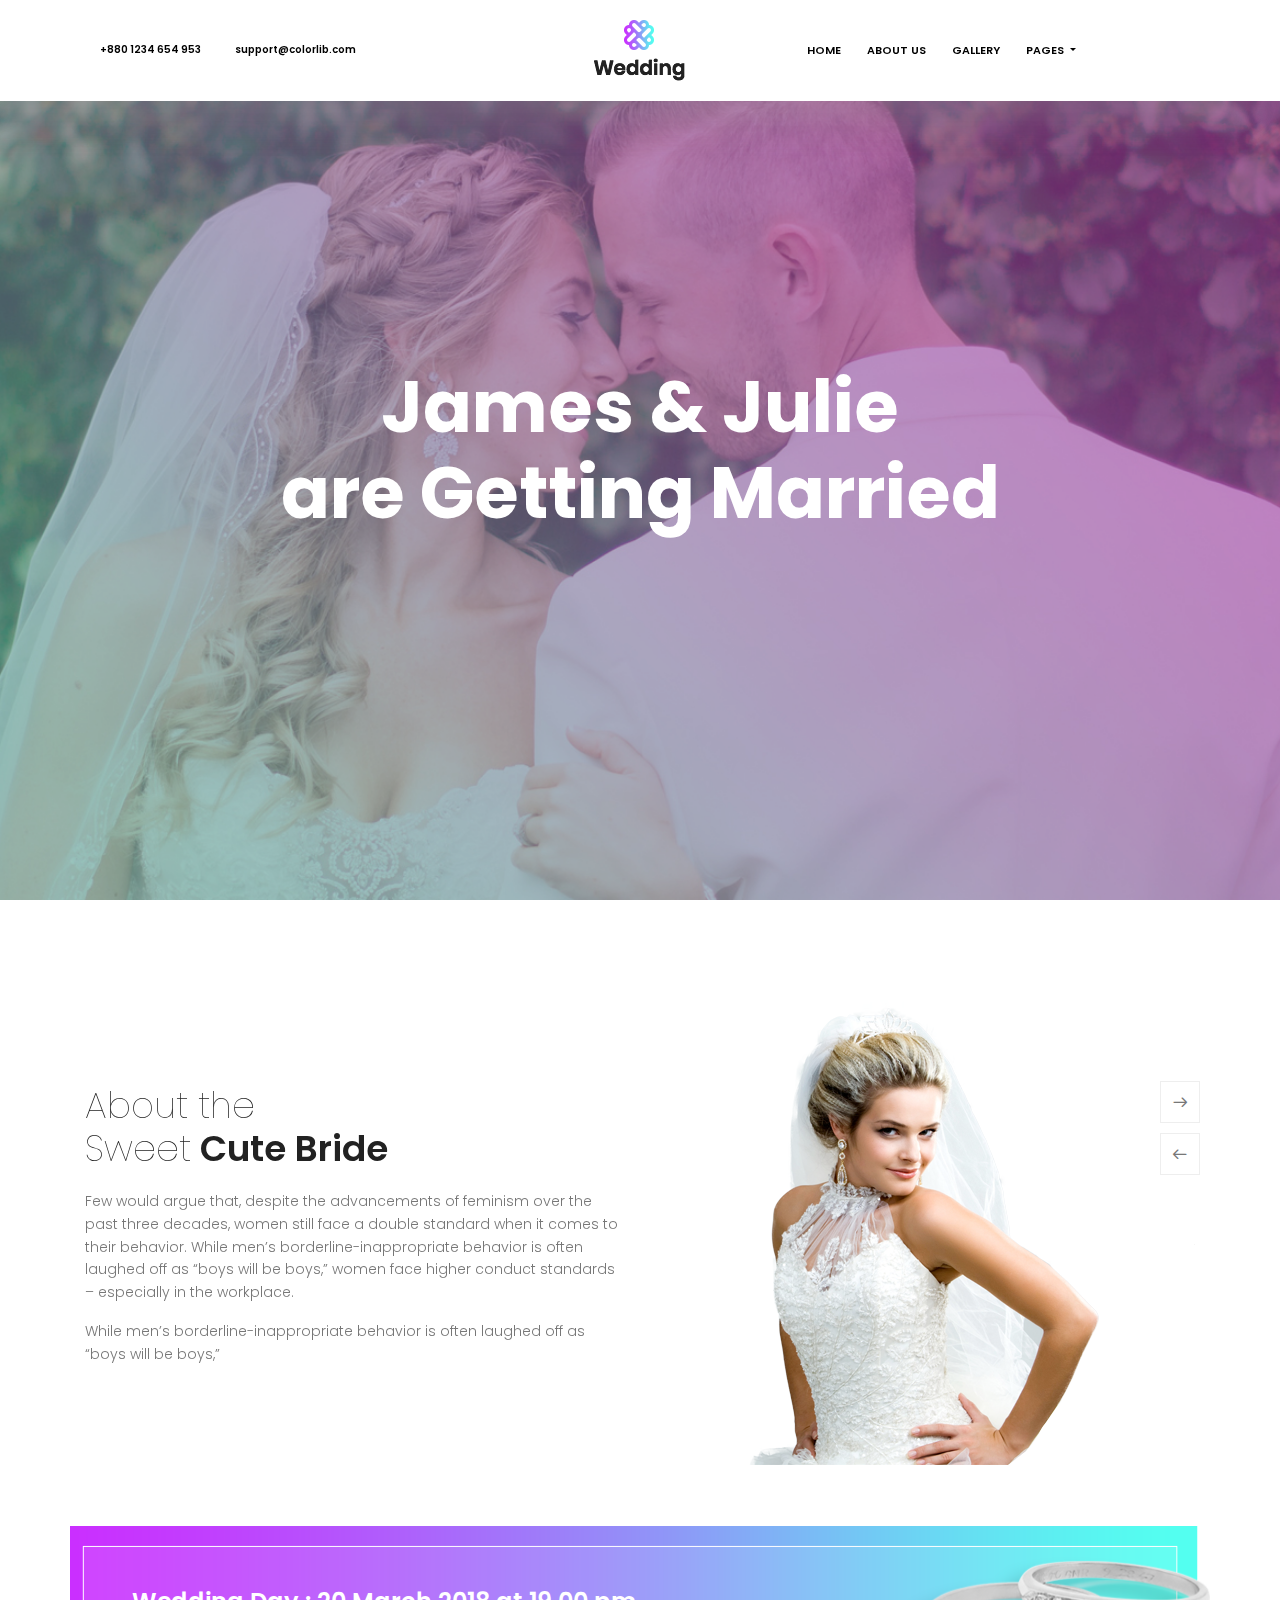
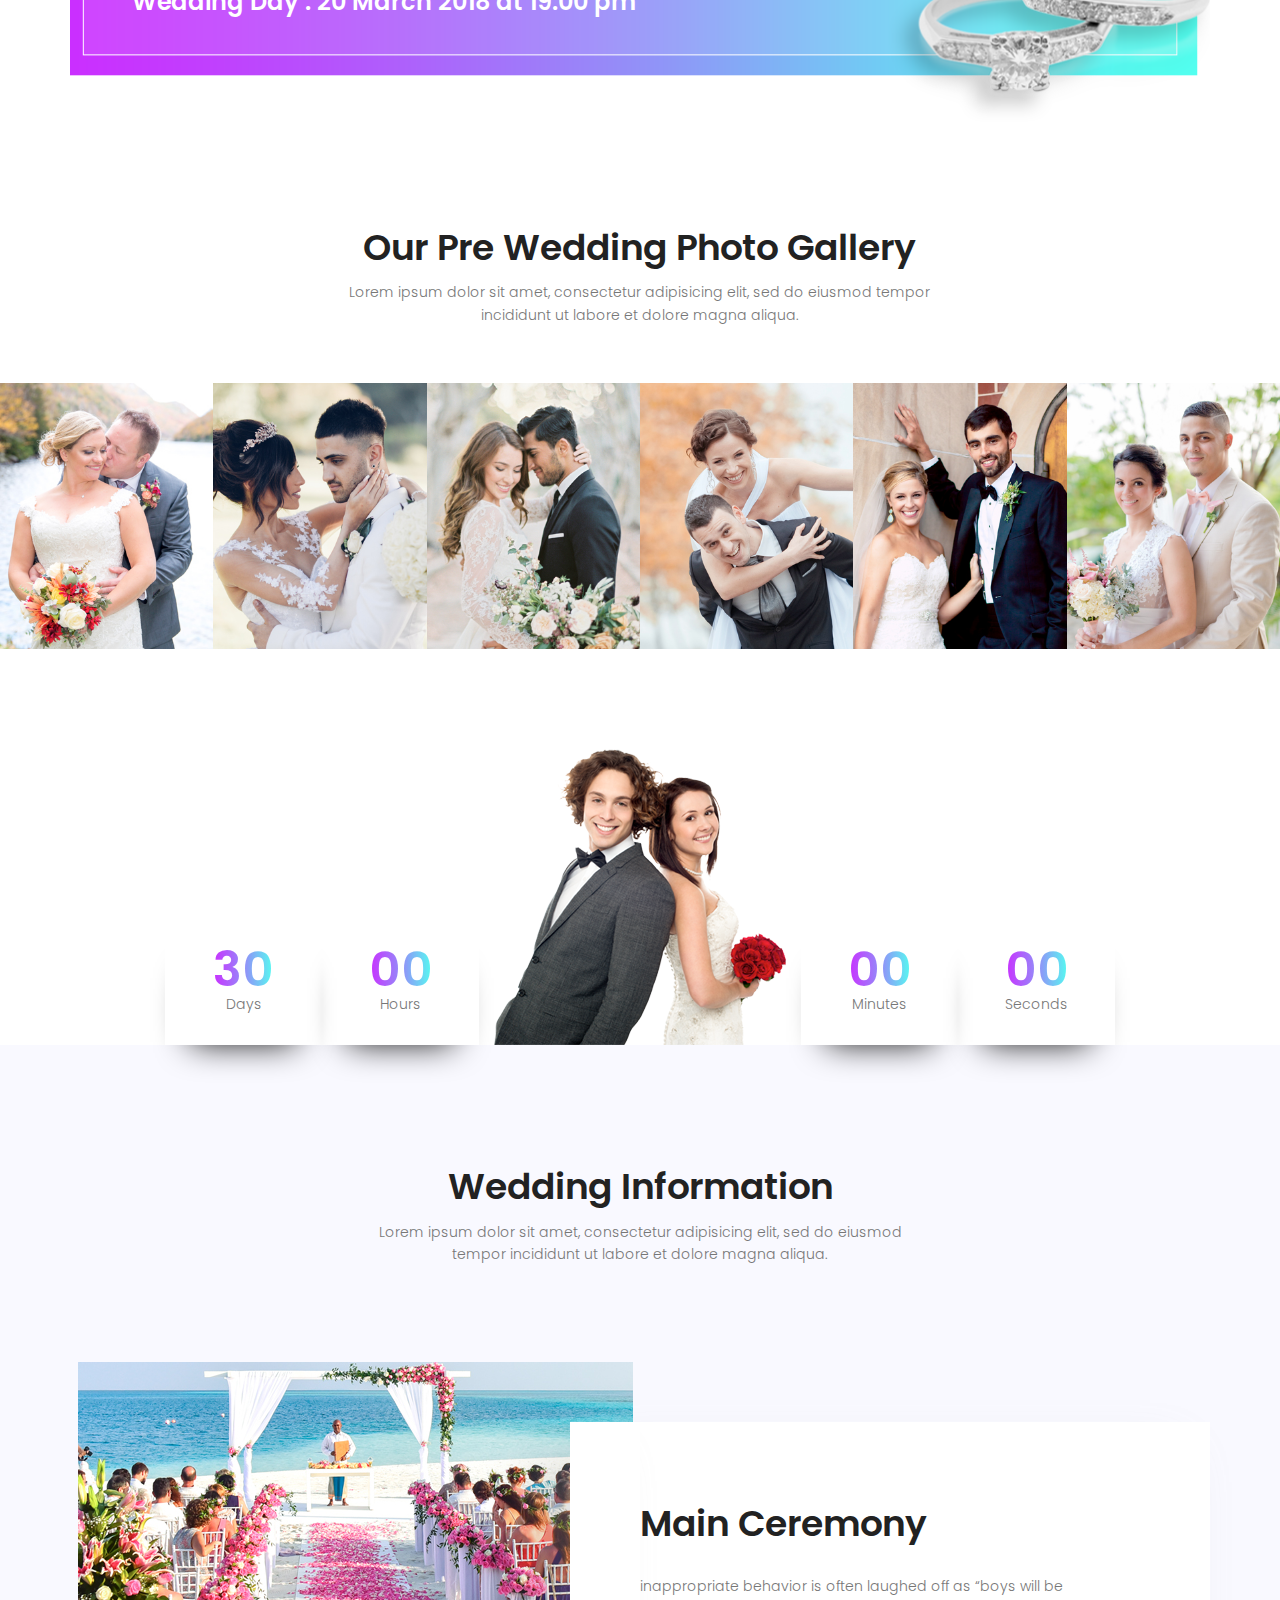
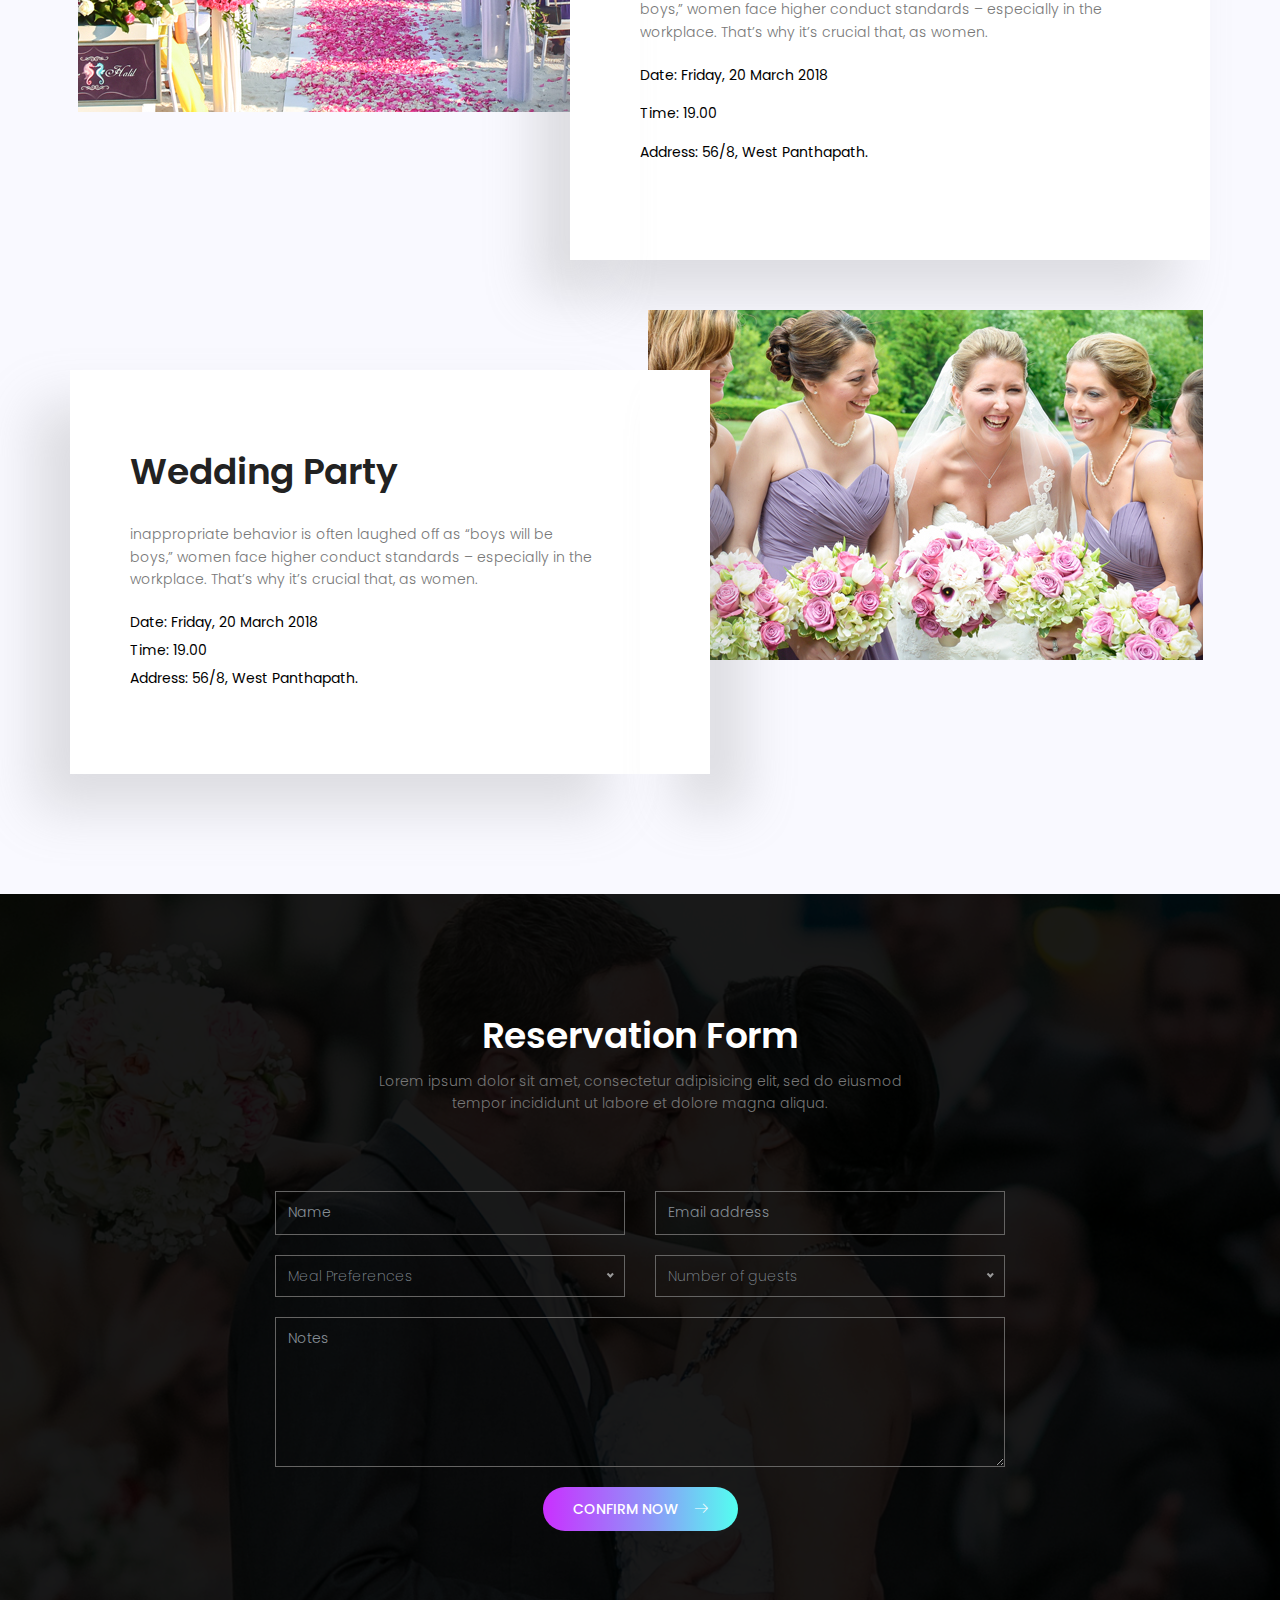
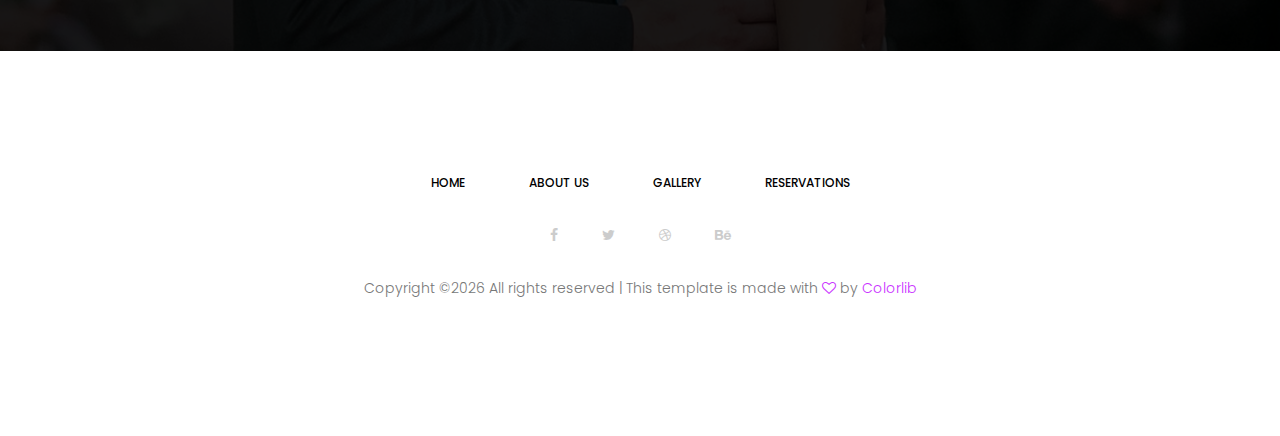
<file: weeding/index.html>
<!DOCTYPE html>
	<html lang="zxx" class="no-js">
	<head>
		<!-- Mobile Specific Meta -->
		<meta name="viewport" content="width=device-width, initial-scale=1, shrink-to-fit=no">
		<!-- Favicon-->
		<link rel="shortcut icon" href="img/fav.png">
		<!-- Author Meta -->
		<meta name="author" content="CodePixar">
		<!-- Meta Description -->
		<meta name="description" content="">
		<!-- Meta Keyword -->
		<meta name="keywords" content="">
		<!-- meta character set -->
		<meta charset="UTF-8">
		<!-- Site Title -->
		<title>Wedding</title>

		<link href="https://fonts.googleapis.com/css?family=Poppins:100,200,400,300,500,600,700" rel="stylesheet"> 
			<!--
			CSS
			============================================= -->
			<link rel="stylesheet" href="css/linearicons.css">
			<link rel="stylesheet" href="css/font-awesome.min.css">
			<link rel="stylesheet" href="css/availability-calendar.css">
			<link rel="stylesheet" href="css/magnific-popup.css">
			<link rel="stylesheet" href="css/nice-select.css">
			<link rel="stylesheet" href="css/owl.carousel.css">
			<link rel="stylesheet" href="css/bootstrap.css">
			<link rel="stylesheet" href="css/main.css">
		</head>
		<body>

			<!-- Start Header Area -->
			<header>
				<div class="container">
					<div class="header-wrap">
						<div class="header-top d-flex justify-content-between align-items-center">
							<div class="col menu-left">
								<a href="#">+880 1234 654 953</a>
								<a href="#">support@colorlib.com</a>
							</div>
							<div class="col-3 logo">
								<a href="index.html"><img class="mx-auto" src="img/logo.png" alt=""></a>
							</div>
							 <nav class="col navbar navbar-expand-md justify-content-end">

							  <!-- Toggler/collapsibe Button -->
							  <button class="navbar-toggler" type="button" data-toggle="collapse" data-target="#collapsibleNavbar">
							    <span class="lnr lnr-menu"></span>
							  </button>

							  <!-- Navbar links -->
							  <div class="collapse navbar-collapse menu-right" id="collapsibleNavbar">
							    <ul class="navbar-nav">
							      <li class="nav-item">
							        <a class="nav-link" href="#home">Home</a>
							      </li>
							      <li class="nav-item">
							        <a class="nav-link" href="#about">About us</a>
							      </li>
							      <li class="nav-item">
							        <a class="nav-link" href="#gallery">Gallery</a>
							      </li>
								   <!-- Dropdown -->
								    <li class="nav-item dropdown">
								      <a class="nav-link dropdown-toggle" href="#" id="navbardrop" data-toggle="dropdown">
								        Pages
								      </a>
								      <div class="dropdown-menu">
								        <a class="dropdown-item" href="generic.html">Generic</a>
								        <a class="dropdown-item" href="elements.html">Elements</a>
								      </div>
								    </li>							     					      
							    </ul>
							  </div>
							</nav> 
						</div>
					</div>
				</div>
			</header>
			<!-- End Header Area -->

			<!-- start banner Area -->
			<section class="banner-area relative" id="home">
				<div class="overlay overlay-bg"></div>
				<div class="container">
						<div class="row fullscreen align-items-center justify-content-center" style="height: 915px;">
							<div class="banner-content col-lg-12 col-md-12">
								<h1>
									James & Julie <br>
									are Getting Married
								</h1>
							</div>
						</div>
				</div>
			</section>
			<!-- End banner Area -->

			<!-- Start About Area -->
			<section class="About-area pt-100 pb-60" id="about">
				<div class="container">
					<div class="carousel-trigger">
							<div class="next-trigger"><span class="lnr lnr-arrow-right"></span></div>
							<div class="prev-trigger"><span class="lnr lnr-arrow-left"></span></div>	
						</div> 						
					<div class="active-about-carousel">
						<div class="item">
							<div class="row justify-content-center align-items-center">
								<div class="col-lg-6">
									<h1>About the <br>
									Sweet<span> Cute Bride</span></h1>
									<p>
										Few would argue that, despite the advancements of feminism over the past three decades, women still face a double standard when it comes to their behavior. While men’s borderline-inappropriate behavior is often laughed off as “boys will be boys,” women face higher conduct standards – especially in the workplace.								
									</p>
									<p>
										While men’s borderline-inappropriate behavior is often laughed off as “boys will be boys,”
									</p>
								</div>
								<div class="col-lg-6">
									<img class="img-fluid mx-auto" src="img/about.png" alt="">
								</div>										
							</div>
						</div>
						<div class="item">
							<div class="row justify-content-center align-items-center">
								<div class="col-lg-6">
									<h1>About the <br>
									Handsome <span>Groom</span></h1>
									<p>
										Few would argue that, despite the advancements of feminism over the past three decades, women still face a double standard when it comes to their behavior. While men’s borderline-inappropriate behavior is often laughed off as “boys will be boys,” women face higher conduct standards – especially in the workplace.								
									</p>
									<p>
										While men’s borderline-inappropriate behavior is often laughed off as “boys will be boys,”
									</p>
								</div>
								<div class="col-lg-6">
									<img class="img-fluid mx-auto" src="img/about2.png" alt="">
								</div>										
							</div>
						</div>					
					</div>					
				</div>	
			</section>
			<!-- End About Area -->
			
			<!-- Start date Area -->
			<section class="date-area">
				<div class="container">
					<div class="row justify-content-between date-section flex-row">
							<h3 class="text-white">Wedding Day :     20 March 2018 at 19.00 pm</h3>					
					</div>
				</div>	
			</section>
			<!-- End date Area -->
			
			<!-- Start gallery Area -->
			<section class="gallery-area pt-100" id="gallery">
				<div class="container-fluid">
					<div class="row headz justify-content-center">
						<div class="col-lg-8">
							<h1>Our Pre Wedding Photo Gallery</h1>
							<p>
								Lorem ipsum dolor sit amet, consectetur adipisicing elit, sed do eiusmod tempor <br>incididunt ut labore  et dolore magna aliqua.
							</p>							
						</div>
					</div>
					<div class="row no-padding">
						<div class="single-gallery active-gallery-carusel">
							<img class="item" src="img/g1.jpg" alt="">
							<img class="item" src="img/g2.jpg" alt="">
							<img class="item" src="img/g3.jpg" alt="">
							<img class="item" src="img/g4.jpg" alt="">
							<img class="item" src="img/g5.jpg" alt="">
							<img class="item" src="img/g6.jpg" alt="">
						</div>
					</div>
				</div>	
			</section>
			<!-- End gallery Area -->

			<!-- Start countdown Area -->
			<section class="countdown-area pt-100">
				<div class="container">
					<div class="row justify-content-center no-padding">
						<div class="col-lg-10">
							<div class="row clock_sec align-items-end clockdiv" id="clockdiv">
				                    <div class="col clockinner1 clockinner">
				                        <span class="days">29</span>
				                        <div class="smalltext">Days</div>
				                    </div>
				                    <div class="col clockinner clockinner1">
				                        <span class="hours">22</span>
				                        <div class="smalltext">Hours</div>
				                    </div>
				                    <div class="col counter-img">
				                    	<img src="img/counter.png" alt="">
				                    </div>
				                    <div class="col clockinner clockinner1">
				                        <span class="minutes">23</span>
				                        <div class="smalltext">Minutes</div>
				                    </div>
				                    <div class="col clockinner clockinner1">
				                        <span class="seconds">52</span>
				                        <div class="smalltext">Seconds</div>
				                    </div>

				                </div>
						</div>
					</div>
				</div>	
			</section>
			<!-- End countdown Area -->
			
			<!-- Start information Area -->

			<section class="section-gap info-area">
				<div class="container">
					<div class="row headz justify-content-center">
						<div class="col-lg-6">
							<h1>Wedding Information</h1>
							<p>
								Lorem ipsum dolor sit amet, consectetur adipisicing elit, sed do eiusmod tempor incididunt ut labore  et dolore magna aliqua.
							</p>							
						</div>
					</div>					
					<div class="single-info row mt-80">
						<div class="col-lg-6 col-md-12 text-center no-padding">
							<div class="info-thumb">
								<img src="img/info1.jpg" class="img-fluid" alt="">
							</div>
						</div>
						<div class="col-lg-6 col-md-12 mt-60 no-padding">
							<div class="info-content">
								<h1>Main Ceremony</h1>
								<p>inappropriate behavior is often laughed off as “boys will be <br> boys,” women face higher conduct standards – especially in the <br>workplace. That’s why it’s crucial that, as women.</p>
								<div class="meta">
									<p>Date:  Friday, 20 March 2018</p>
									<p>Time:  19.00</p>
									<p>Address:  56/8, West Panthapath.</p>
								</div>
							</div>
						</div>
					</div>
					<div class="single-info row mt-50">
						<div class="col-lg-6 col-md-12 mt-60 no-padding">
							<div class="info-content2">
								<h1>Wedding Party</h1>
								<p>inappropriate behavior is often laughed off as “boys will be <br> boys,” women face higher conduct standards – especially in the <br>workplace. That’s why it’s crucial that, as women.</p>
								<div class="meta">
									<p>Date:  Friday, 20 March 2018</p>
									<p>Time:  19.00</p>
									<p>Address:  56/8, West Panthapath.</p>
								</div>
							</div>
						</div>	
						<div class="col-lg-6 col-md-12 text-center no-padding">
							<div class="info-thumb">
								<img src="img/info2.jpg" class="img-fluid" alt="">
							</div>
						</div>											
					</div>
				</div>
			</section>			
			<!-- End information Area -->
			
			
			<!-- Start reservation Area -->
			<section class="reservation-area section-gap relative" id="reservation">
				<div class="container">
					<div class="overlay overlay-bg"></div>
					<div class="row headz justify-content-center">
						<div class="col-lg-6">
							<h1 class="text-white">Reservation Form</h1>
							<p>
								Lorem ipsum dolor sit amet, consectetur adipisicing elit, sed do eiusmod tempor incididunt ut labore  et dolore magna aliqua.
							</p>							
						</div>
					</div>					
					<div class="row no-padding justify-content-center mt-40">
						<div class="col-lg-8">
							<form class="booking-form" id="myForm" action="">
							 	<div class="row">
						 			<div class="col-lg-6 d-flex flex-column mb-20">
										<input name="name" placeholder="Name" onfocus="this.placeholder = ''" onblur="this.placeholder = 'Name'" class="form-control mt-20" required="" type="text">	
									</div>
									<div class="col-lg-6 d-flex flex-column mb-20">
										<input name="email" placeholder="Email address" pattern="[A-Za-z0-9._%+-]+@[A-Za-z0-9.-]+\.[A-Za-z]{1,63}$" onfocus="this.placeholder = ''" onblur="this.placeholder = 'Email address'" class="form-control mt-20" required="" type="email">
									</div>								 		
							 		<div class="col-lg-6 d-flex flex-column">
										<div class="nice-select app-select form-control " tabindex="0">
											<span class="current">Meal Preferences</span>
											<ul class="list">
												<li data-value="Project you want to donate" data-display="Project you want to donate" class="option selected">Meal Preferences</li>
												<li data-value="1" class="option">Meal 1</li>
												<li data-value="2" class="option">Meal 2</li>
												<li data-value="3" class="option">Meal 3</li>
											</ul>
										</div>
							 		</div>
							 		<div class="col-lg-6 d-flex flex-column">
										<div class="nice-select app-select form-control " tabindex="0">
											<span class="current">Number of guests</span>
											<ul class="list">
												<li data-value="Project you want to donate" data-display="Project you want to donate" class="option selected">Number of guests</li>
												<li data-value="1" class="option">Number of guests 1</li>
												<li data-value="2" class="option">Number of guests 2</li>
												<li data-value="3" class="option">Number of guests 3</li>
											</ul>
										</div>
							 		</div>								 		
									<div class="col-lg-12 d-flex flex-column">
										<textarea class="form-control mt-20" name="message" placeholder="Notes" onfocus="this.placeholder = ''" onblur="this.placeholder = 'Notes'" required=""></textarea>
									</div>
									
									<div class="col-lg-12 d-flex justify-content-center send-btn">
										<button class="submit-btn primary-btn mt-20 text-uppercase ">Confirm now<span class="lnr lnr-arrow-right"></span></button>
									</div>

									<div class="alert-msg"></div>		
								</div>
						  	</form>							
						</div>
					</div>
				</div>	
			</section>
			<!-- End reservation Area -->
			

			<!-- start footer Area -->		
			<footer class="footer-area section-gap">
				<div class="container">
					<div class="row justify-content-center">
						<div class="footer-top flex-column">
							<ul class="footer-menu">
								<li><a href="#">Home</a></li>
								<li><a href="#">About us</a></li>
								<li><a href="#">gallery</a></li>
								<li><a href="#">reservations</a></li>
							</ul>
							<div class="footer-social">
								<a href="#"><i class="fa fa-facebook"></i></a>
								<a href="#"><i class="fa fa-twitter"></i></a>
								<a href="#"><i class="fa fa-dribbble"></i></a>
								<a href="#"><i class="fa fa-behance"></i></a>
							</div>								
						</div>					
					</div>
					<div class="row footer-bottom justify-content-center">
						<!-- Link back to Colorlib can't be removed. Template is licensed under CC BY 3.0. -->
						<p class="col-lg-8 col-sm-12 footer-text">Copyright &copy;<script>document.write(new Date().getFullYear());</script> All rights reserved | This template is made with <i class="fa fa-heart-o" aria-hidden="true"></i> by <a href="https://colorlib.com" target="_blank">Colorlib</a></p>
						<!-- Link back to Colorlib can't be removed. Template is licensed under CC BY 3.0. -->
					</div>
				</div>
			</footer>	
			<!-- End footer Area -->		

			<script src="js/vendor/jquery-2.2.4.min.js"></script>
			<script src="https://cdnjs.cloudflare.com/ajax/libs/popper.js/1.11.0/umd/popper.min.js" integrity="sha384-b/U6ypiBEHpOf/4+1nzFpr53nxSS+GLCkfwBdFNTxtclqqenISfwAzpKaMNFNmj4" crossorigin="anonymous"></script>
			<script src="js/vendor/bootstrap.min.js"></script>
			<script src="js/owl.carousel.min.js"></script>
			<script src="js/jquery.sticky.js"></script>
			<script src="js/parallax.min.js"></script>
			<script src="js/jquery.nice-select.min.js"></script>			
			<script src="js/countdown.js"></script>
			<script src="js/jquery.magnific-popup.min.js"></script>
			<script src="js/main.js"></script>	
		</body>
	</html>
</file>
<file: weeding/css/linearicons.css>
@font-face {
	font-family: 'Linearicons-Free';
	src:url('../fonts/Linearicons-Free.eot?w118d');
	src:url('../fonts/Linearicons-Free.eot?#iefixw118d') format('embedded-opentype'),
		url('../fonts/Linearicons-Free.woff2?w118d') format('woff2'),
		url('../fonts/Linearicons-Free.woff?w118d') format('woff'),
		url('../fonts/Linearicons-Free.ttf?w118d') format('truetype'),
		url('../fonts/Linearicons-Free.svg?w118d#Linearicons-Free') format('svg');
	font-weight: normal;
	font-style: normal;
}

.lnr {
	font-family: 'Linearicons-Free';
	speak: none;
	font-style: normal;
	font-weight: normal;
	font-variant: normal;
	text-transform: none;
	line-height: 1;

	/* Better Font Rendering =========== */
	-webkit-font-smoothing: antialiased;
	-moz-osx-font-smoothing: grayscale;
}

.lnr-home:before {
	content: "\e800";
}
.lnr-apartment:before {
	content: "\e801";
}
.lnr-pencil:before {
	content: "\e802";
}
.lnr-magic-wand:before {
	content: "\e803";
}
.lnr-drop:before {
	content: "\e804";
}
.lnr-lighter:before {
	content: "\e805";
}
.lnr-poop:before {
	content: "\e806";
}
.lnr-sun:before {
	content: "\e807";
}
.lnr-moon:before {
	content: "\e808";
}
.lnr-cloud:before {
	content: "\e809";
}
.lnr-cloud-upload:before {
	content: "\e80a";
}
.lnr-cloud-download:before {
	content: "\e80b";
}
.lnr-cloud-sync:before {
	content: "\e80c";
}
.lnr-cloud-check:before {
	content: "\e80d";
}
.lnr-database:before {
	content: "\e80e";
}
.lnr-lock:before {
	content: "\e80f";
}
.lnr-cog:before {
	content: "\e810";
}
.lnr-trash:before {
	content: "\e811";
}
.lnr-dice:before {
	content: "\e812";
}
.lnr-heart:before {
	content: "\e813";
}
.lnr-star:before {
	content: "\e814";
}
.lnr-star-half:before {
	content: "\e815";
}
.lnr-star-empty:before {
	content: "\e816";
}
.lnr-flag:before {
	content: "\e817";
}
.lnr-envelope:before {
	content: "\e818";
}
.lnr-paperclip:before {
	content: "\e819";
}
.lnr-inbox:before {
	content: "\e81a";
}
.lnr-eye:before {
	content: "\e81b";
}
.lnr-printer:before {
	content: "\e81c";
}
.lnr-file-empty:before {
	content: "\e81d";
}
.lnr-file-add:before {
	content: "\e81e";
}
.lnr-enter:before {
	content: "\e81f";
}
.lnr-exit:before {
	content: "\e820";
}
.lnr-graduation-hat:before {
	content: "\e821";
}
.lnr-license:before {
	content: "\e822";
}
.lnr-music-note:before {
	content: "\e823";
}
.lnr-film-play:before {
	content: "\e824";
}
.lnr-camera-video:before {
	content: "\e825";
}
.lnr-camera:before {
	content: "\e826";
}
.lnr-picture:before {
	content: "\e827";
}
.lnr-book:before {
	content: "\e828";
}
.lnr-bookmark:before {
	content: "\e829";
}
.lnr-user:before {
	content: "\e82a";
}
.lnr-users:before {
	content: "\e82b";
}
.lnr-shirt:before {
	content: "\e82c";
}
.lnr-store:before {
	content: "\e82d";
}
.lnr-cart:before {
	content: "\e82e";
}
.lnr-tag:before {
	content: "\e82f";
}
.lnr-phone-handset:before {
	content: "\e830";
}
.lnr-phone:before {
	content: "\e831";
}
.lnr-pushpin:before {
	content: "\e832";
}
.lnr-map-marker:before {
	content: "\e833";
}
.lnr-map:before {
	content: "\e834";
}
.lnr-location:before {
	content: "\e835";
}
.lnr-calendar-full:before {
	content: "\e836";
}
.lnr-keyboard:before {
	content: "\e837";
}
.lnr-spell-check:before {
	content: "\e838";
}
.lnr-screen:before {
	content: "\e839";
}
.lnr-smartphone:before {
	content: "\e83a";
}
.lnr-tablet:before {
	content: "\e83b";
}
.lnr-laptop:before {
	content: "\e83c";
}
.lnr-laptop-phone:before {
	content: "\e83d";
}
.lnr-power-switch:before {
	content: "\e83e";
}
.lnr-bubble:before {
	content: "\e83f";
}
.lnr-heart-pulse:before {
	content: "\e840";
}
.lnr-construction:before {
	content: "\e841";
}
.lnr-pie-chart:before {
	content: "\e842";
}
.lnr-chart-bars:before {
	content: "\e843";
}
.lnr-gift:before {
	content: "\e844";
}
.lnr-diamond:before {
	content: "\e845";
}
.lnr-linearicons:before {
	content: "\e846";
}
.lnr-dinner:before {
	content: "\e847";
}
.lnr-coffee-cup:before {
	content: "\e848";
}
.lnr-leaf:before {
	content: "\e849";
}
.lnr-paw:before {
	content: "\e84a";
}
.lnr-rocket:before {
	content: "\e84b";
}
.lnr-briefcase:before {
	content: "\e84c";
}
.lnr-bus:before {
	content: "\e84d";
}
.lnr-car:before {
	content: "\e84e";
}
.lnr-train:before {
	content: "\e84f";
}
.lnr-bicycle:before {
	content: "\e850";
}
.lnr-wheelchair:before {
	content: "\e851";
}
.lnr-select:before {
	content: "\e852";
}
.lnr-earth:before {
	content: "\e853";
}
.lnr-smile:before {
	content: "\e854";
}
.lnr-sad:before {
	content: "\e855";
}
.lnr-neutral:before {
	content: "\e856";
}
.lnr-mustache:before {
	content: "\e857";
}
.lnr-alarm:before {
	content: "\e858";
}
.lnr-bullhorn:before {
	content: "\e859";
}
.lnr-volume-high:before {
	content: "\e85a";
}
.lnr-volume-medium:before {
	content: "\e85b";
}
.lnr-volume-low:before {
	content: "\e85c";
}
.lnr-volume:before {
	content: "\e85d";
}
.lnr-mic:before {
	content: "\e85e";
}
.lnr-hourglass:before {
	content: "\e85f";
}
.lnr-undo:before {
	content: "\e860";
}
.lnr-redo:before {
	content: "\e861";
}
.lnr-sync:before {
	content: "\e862";
}
.lnr-history:before {
	content: "\e863";
}
.lnr-clock:before {
	content: "\e864";
}
.lnr-download:before {
	content: "\e865";
}
.lnr-upload:before {
	content: "\e866";
}
.lnr-enter-down:before {
	content: "\e867";
}
.lnr-exit-up:before {
	content: "\e868";
}
.lnr-bug:before {
	content: "\e869";
}
.lnr-code:before {
	content: "\e86a";
}
.lnr-link:before {
	content: "\e86b";
}
.lnr-unlink:before {
	content: "\e86c";
}
.lnr-thumbs-up:before {
	content: "\e86d";
}
.lnr-thumbs-down:before {
	content: "\e86e";
}
.lnr-magnifier:before {
	content: "\e86f";
}
.lnr-cross:before {
	content: "\e870";
}
.lnr-menu:before {
	content: "\e871";
}
.lnr-list:before {
	content: "\e872";
}
.lnr-chevron-up:before {
	content: "\e873";
}
.lnr-chevron-down:before {
	content: "\e874";
}
.lnr-chevron-left:before {
	content: "\e875";
}
.lnr-chevron-right:before {
	content: "\e876";
}
.lnr-arrow-up:before {
	content: "\e877";
}
.lnr-arrow-down:before {
	content: "\e878";
}
.lnr-arrow-left:before {
	content: "\e879";
}
.lnr-arrow-right:before {
	content: "\e87a";
}
.lnr-move:before {
	content: "\e87b";
}
.lnr-warning:before {
	content: "\e87c";
}
.lnr-question-circle:before {
	content: "\e87d";
}
.lnr-menu-circle:before {
	content: "\e87e";
}
.lnr-checkmark-circle:before {
	content: "\e87f";
}
.lnr-cross-circle:before {
	content: "\e880";
}
.lnr-plus-circle:before {
	content: "\e881";
}
.lnr-circle-minus:before {
	content: "\e882";
}
.lnr-arrow-up-circle:before {
	content: "\e883";
}
.lnr-arrow-down-circle:before {
	content: "\e884";
}
.lnr-arrow-left-circle:before {
	content: "\e885";
}
.lnr-arrow-right-circle:before {
	content: "\e886";
}
.lnr-chevron-up-circle:before {
	content: "\e887";
}
.lnr-chevron-down-circle:before {
	content: "\e888";
}
.lnr-chevron-left-circle:before {
	content: "\e889";
}
.lnr-chevron-right-circle:before {
	content: "\e88a";
}
.lnr-crop:before {
	content: "\e88b";
}
.lnr-frame-expand:before {
	content: "\e88c";
}
.lnr-frame-contract:before {
	content: "\e88d";
}
.lnr-layers:before {
	content: "\e88e";
}
.lnr-funnel:before {
	content: "\e88f";
}
.lnr-text-format:before {
	content: "\e890";
}
.lnr-text-format-remove:before {
	content: "\e891";
}
.lnr-text-size:before {
	content: "\e892";
}
.lnr-bold:before {
	content: "\e893";
}
.lnr-italic:before {
	content: "\e894";
}
.lnr-underline:before {
	content: "\e895";
}
.lnr-strikethrough:before {
	content: "\e896";
}
.lnr-highlight:before {
	content: "\e897";
}
.lnr-text-align-left:before {
	content: "\e898";
}
.lnr-text-align-center:before {
	content: "\e899";
}
.lnr-text-align-right:before {
	content: "\e89a";
}
.lnr-text-align-justify:before {
	content: "\e89b";
}
.lnr-line-spacing:before {
	content: "\e89c";
}
.lnr-indent-increase:before {
	content: "\e89d";
}
.lnr-indent-decrease:before {
	content: "\e89e";
}
.lnr-pilcrow:before {
	content: "\e89f";
}
.lnr-direction-ltr:before {
	content: "\e8a0";
}
.lnr-direction-rtl:before {
	content: "\e8a1";
}
.lnr-page-break:before {
	content: "\e8a2";
}
.lnr-sort-alpha-asc:before {
	content: "\e8a3";
}
.lnr-sort-amount-asc:before {
	content: "\e8a4";
}
.lnr-hand:before {
	content: "\e8a5";
}
.lnr-pointer-up:before {
	content: "\e8a6";
}
.lnr-pointer-right:before {
	content: "\e8a7";
}
.lnr-pointer-down:before {
	content: "\e8a8";
}
.lnr-pointer-left:before {
	content: "\e8a9";
}
</file>
<file: weeding/css/availability-calendar.css>
/**
 * Calendar toolbar
 */
.availability-calendar-toolbar {
	padding-bottom: 15px;
	font-size: 1.4em;
	margin-bottom:30px;
	color:#fff;
}

.availability-calendar-toolbar span:last-child {float: right}

.availability-calendar-toolbar input {
	padding: 7px 14px;
	background: #F5F5F5;
	background-image: linear-gradient(to bottom, #FFF, #E6E6E6);
	border: 1px solid #BBB;
	text-shadow: 0 1px 1px rgba(255, 255, 255, 0.75);
	font-weight: bold;
	cursor: pointer;
	outline: 0;
}

.availability-calendar-toolbar input:first-child {
	margin-right: 5px;
	padding: 8px 14px;
	border-radius: 6px;
}

.availability-calendar-toolbar input:nth-child(2) {border-radius: 6px 0 0 6px}

.availability-calendar-toolbar input:last-child {
	margin-left: -1px;
	border-radius: 0 6px 6px 0;
}

.availability-calendar-toolbar input:hover {
	background: #E5E5E5;
	background-image: linear-gradient(to bottom, #EEE, #D6D6D6);
}

.availability-calendar-toolbar input:active {
	background: #D5D5D5;
	background-image: linear-gradient(to bottom, #DDD, #C6C6C6);
}


/**
 * Calendar table and cells
 */
.availability-calendar {
	width: 100%;
	table-layout: fixed;
	border-collapse: collapse;
}

.availability-calendar th, .availability-calendar td {
	border: 1px solid #3c3c3d;
	color:#fff;
	padding: 5px;
}

.availability-calendar td {
	height: 100px;
	vertical-align: top;
	text-align: right;
}

.availability-calendar .ex-month {opacity: 0.4}
.availability-calendar .unavailable {position: relative}

.availability-calendar .unavailable div {
	position: absolute;
	top: 40%;
	left: 0;
	right: -1px;
	height: 30px;
	background: #F88;
	border-top: 1px solid #A33;
	border-bottom: 1px solid #A33;
}

.availability-calendar .unavailable:last-child div {right: 0}

.availability-calendar .unavailable .first {
	left: 51%;
	border-radius: 6px 0 0 6px;
	border-left: 1px solid #A33;
}

.availability-calendar .unavailable .last {
	right: 51%;
	border-radius: 0 6px 6px 0;
	border-right: 1px solid #A33;
}
</file>
<file: weeding/css/nice-select.css>
.nice-select {
  -webkit-tap-highlight-color: transparent;
  background-color: #fff;
  border-radius: 5px;
  border: solid 1px #e8e8e8;
  box-sizing: border-box;
  clear: both;
  cursor: pointer;
  display: block;
  float: left;
  font-family: inherit;
  font-size: 14px;
  font-weight: normal;
  height: 42px;
  line-height: 40px;
  outline: none;
  padding-left: 18px;
  padding-right: 30px;
  position: relative;
  text-align: left !important;
  -webkit-transition: all 0.2s ease-in-out;
  transition: all 0.2s ease-in-out;
  -webkit-user-select: none;
     -moz-user-select: none;
      -ms-user-select: none;
          user-select: none;
  white-space: nowrap;
  width: auto; }
  .nice-select:hover {
    border-color: #dbdbdb; }
  .nice-select:active, .nice-select.open, .nice-select:focus {
    border-color: #999; }
  .nice-select:after {
    border-bottom: 2px solid #999;
    border-right: 2px solid #999;
    content: '';
    display: block;
    height: 5px;
    margin-top: -4px;
    pointer-events: none;
    position: absolute;
    right: 12px;
    top: 50%;
    -webkit-transform-origin: 66% 66%;
        -ms-transform-origin: 66% 66%;
            transform-origin: 66% 66%;
    -webkit-transform: rotate(45deg);
        -ms-transform: rotate(45deg);
            transform: rotate(45deg);
    -webkit-transition: all 0.15s ease-in-out;
    transition: all 0.15s ease-in-out;
    width: 5px; }
  .nice-select.open:after {
    -webkit-transform: rotate(-135deg);
        -ms-transform: rotate(-135deg);
            transform: rotate(-135deg); }
  .nice-select.open .list {
    opacity: 1;
    pointer-events: auto;
    -webkit-transform: scale(1) translateY(0);
        -ms-transform: scale(1) translateY(0);
            transform: scale(1) translateY(0); }
  .nice-select.disabled {
    border-color: #ededed;
    color: #999;
    pointer-events: none; }
    .nice-select.disabled:after {
      border-color: #cccccc; }
  .nice-select.wide {
    width: 100%; }
    .nice-select.wide .list {
      left: 0 !important;
      right: 0 !important; }
  .nice-select.right {
    float: right; }
    .nice-select.right .list {
      left: auto;
      right: 0; }
  .nice-select.small {
    font-size: 12px;
    height: 36px;
    line-height: 34px; }
    .nice-select.small:after {
      height: 4px;
      width: 4px; }
    .nice-select.small .option {
      line-height: 34px;
      min-height: 34px; }
  .nice-select .list {
    background-color: #fff;
    border-radius: 5px;
    box-shadow: 0 0 0 1px rgba(68, 68, 68, 0.11);
    box-sizing: border-box;
    margin-top: 4px;
    opacity: 0;
    overflow: hidden;
    padding: 0;
    pointer-events: none;
    position: absolute;
    top: 100%;
    left: 0;
    -webkit-transform-origin: 50% 0;
        -ms-transform-origin: 50% 0;
            transform-origin: 50% 0;
    -webkit-transform: scale(0.75) translateY(-21px);
        -ms-transform: scale(0.75) translateY(-21px);
            transform: scale(0.75) translateY(-21px);
    -webkit-transition: all 0.2s cubic-bezier(0.5, 0, 0, 1.25), opacity 0.15s ease-out;
    transition: all 0.2s cubic-bezier(0.5, 0, 0, 1.25), opacity 0.15s ease-out;
    z-index: 9; }
    .nice-select .list:hover .option:not(:hover) {
      background-color: transparent !important; }
  .nice-select .option {
    cursor: pointer;
    font-weight: 400;
    line-height: 40px;
    list-style: none;
    min-height: 40px;
    outline: none;
    padding-left: 18px;
    padding-right: 29px;
    text-align: left;
    -webkit-transition: all 0.2s;
    transition: all 0.2s; }
    .nice-select .option:hover, .nice-select .option.focus, .nice-select .option.selected.focus {
      background-color: #f6f6f6; }
    .nice-select .option.selected {
      font-weight: bold; }
    .nice-select .option.disabled {
      background-color: transparent;
      color: #999;
      cursor: default; }

.no-csspointerevents .nice-select .list {
  display: none; }

.no-csspointerevents .nice-select.open .list {
  display: block; }
</file>
<file: weeding/css/main.css>
/*--------------------------- Color variations ----------------------*/
/* Medium Layout: 1280px */
/* Tablet Layout: 768px */
/* Mobile Layout: 320px */
/* Wide Mobile Layout: 480px */
/* =================================== */
/*  Basic Style 
/* =================================== */
::-moz-selection {
  /* Code for Firefox */
  background-color: #c931ff;
  color: #fff;
}

::selection {
  background-color: #c931ff;
  color: #fff;
}

::-webkit-input-placeholder {
  /* WebKit, Blink, Edge */
  color: #777777;
  font-weight: 300;
}

:-moz-placeholder {
  /* Mozilla Firefox 4 to 18 */
  color: #777777;
  opacity: 1;
  font-weight: 300;
}

::-moz-placeholder {
  /* Mozilla Firefox 19+ */
  color: #777777;
  opacity: 1;
  font-weight: 300;
}

:-ms-input-placeholder {
  /* Internet Explorer 10-11 */
  color: #777777;
  font-weight: 300;
}

::-ms-input-placeholder {
  /* Microsoft Edge */
  color: #777777;
  font-weight: 300;
}

body {
  color: #777777;
  font-family: "Poppins", sans-serif;
  font-size: 14px;
  font-weight: 300;
  line-height: 1.625em;
  position: relative;
}

ol, ul {
  margin: 0;
  padding: 0;
  list-style: none;
}

select {
  display: block;
}

figure {
  margin: 0;
}

a {
  -webkit-transition: all 0.3s ease 0s;
  -moz-transition: all 0.3s ease 0s;
  -o-transition: all 0.3s ease 0s;
  transition: all 0.3s ease 0s;
}

iframe {
  border: 0;
}

a, a:focus, a:hover {
  text-decoration: none;
  outline: 0;
}

.btn.active.focus,
.btn.active:focus,
.btn.focus,
.btn.focus:active,
.btn:active:focus,
.btn:focus {
  text-decoration: none;
  outline: 0;
}

.card-panel {
  margin: 0;
  padding: 60px;
}

/**
 *  Typography
 *
 **/
.btn i, .btn-large i, .btn-floating i, .btn-large i, .btn-flat i {
  font-size: 1em;
  line-height: inherit;
}

.gray-bg {
  background: #f9f9ff;
}

h1, h2, h3,
h4, h5, h6 {
  font-family: "Poppins", sans-serif;
  color: #222222;
  line-height: 1.2em !important;
  margin-bottom: 0;
  margin-top: 0;
  font-weight: 600;
}

.h1, .h2, .h3,
.h4, .h5, .h6 {
  margin-bottom: 0;
  margin-top: 0;
  font-family: "Poppins", sans-serif;
  font-weight: 600;
  color: #222222;
}

h1, .h1 {
  font-size: 36px;
}

h2, .h2 {
  font-size: 30px;
}

h3, .h3 {
  font-size: 24px;
}

h4, .h4 {
  font-size: 18px;
}

h5, .h5 {
  font-size: 16px;
}

h6, .h6 {
  font-size: 14px;
  color: #222222;
}

td, th {
  border-radius: 0px;
}

/**
 * For modern browsers
 * 1. The space content is one way to avoid an Opera bug when the
 *    contenteditable attribute is included anywhere else in the document.
 *    Otherwise it causes space to appear at the top and bottom of elements
 *    that are clearfixed.
 * 2. The use of `table` rather than `block` is only necessary if using
 *    `:before` to contain the top-margins of child elements.
 */
.clear::before, .clear::after {
  content: " ";
  display: table;
}

.clear::after {
  clear: both;
}

.fz-11 {
  font-size: 11px;
}

.fz-12 {
  font-size: 12px;
}

.fz-13 {
  font-size: 13px;
}

.fz-14 {
  font-size: 14px;
}

.fz-15 {
  font-size: 15px;
}

.fz-16 {
  font-size: 16px;
}

.fz-18 {
  font-size: 18px;
}

.fz-30 {
  font-size: 30px;
}

.fz-48 {
  font-size: 48px !important;
}

.fw100 {
  font-weight: 100;
}

.fw300 {
  font-weight: 300;
}

.fw400 {
  font-weight: 400 !important;
}

.fw500 {
  font-weight: 500;
}

.f700 {
  font-weight: 700;
}

.fsi {
  font-style: italic;
}

.mt-10 {
  margin-top: 10px;
}

.mt-15 {
  margin-top: 15px;
}

.mt-20 {
  margin-top: 20px;
}

.mt-25 {
  margin-top: 25px;
}

.mt-30 {
  margin-top: 30px;
}

.mt-35 {
  margin-top: 35px;
}

.mt-40 {
  margin-top: 40px;
}

.mt-50 {
  margin-top: 50px;
}

.mt-60 {
  margin-top: 60px;
}

.mt-70 {
  margin-top: 70px;
}

.mt-80 {
  margin-top: 80px;
}

.mt-100 {
  margin-top: 100px;
}

.mt-120 {
  margin-top: 120px;
}

.mt-150 {
  margin-top: 150px;
}

.ml-0 {
  margin-left: 0 !important;
}

.ml-5 {
  margin-left: 5px !important;
}

.ml-10 {
  margin-left: 10px;
}

.ml-15 {
  margin-left: 15px;
}

.ml-20 {
  margin-left: 20px;
}

.ml-30 {
  margin-left: 30px;
}

.ml-50 {
  margin-left: 50px;
}

.mr-0 {
  margin-right: 0 !important;
}

.mr-5 {
  margin-right: 5px !important;
}

.mr-15 {
  margin-right: 15px;
}

.mr-10 {
  margin-right: 10px;
}

.mr-20 {
  margin-right: 20px;
}

.mr-30 {
  margin-right: 30px;
}

.mr-50 {
  margin-right: 50px;
}

.mb-0 {
  margin-bottom: 0px;
}

.mb-0-i {
  margin-bottom: 0px !important;
}

.mb-5 {
  margin-bottom: 5px;
}

.mb-10 {
  margin-bottom: 10px;
}

.mb-15 {
  margin-bottom: 15px;
}

.mb-20 {
  margin-bottom: 20px;
}

.mb-25 {
  margin-bottom: 25px;
}

.mb-30 {
  margin-bottom: 30px;
}

.mb-40 {
  margin-bottom: 40px;
}

.mb-50 {
  margin-bottom: 50px;
}

.mb-60 {
  margin-bottom: 60px;
}

.mb-70 {
  margin-bottom: 70px;
}

.mb-80 {
  margin-bottom: 80px;
}

.mb-90 {
  margin-bottom: 90px;
}

.mb-100 {
  margin-bottom: 100px;
}

.pt-0 {
  padding-top: 0px;
}

.pt-10 {
  padding-top: 10px;
}

.pt-15 {
  padding-top: 15px;
}

.pt-20 {
  padding-top: 20px;
}

.pt-25 {
  padding-top: 25px;
}

.pt-30 {
  padding-top: 30px;
}

.pt-40 {
  padding-top: 40px;
}

.pt-50 {
  padding-top: 50px;
}

.pt-60 {
  padding-top: 60px;
}

.pt-70 {
  padding-top: 70px;
}

.pt-80 {
  padding-top: 80px;
}

.pt-90 {
  padding-top: 90px;
}

.pt-100 {
  padding-top: 100px;
}

.pt-120 {
  padding-top: 120px;
}

.pt-150 {
  padding-top: 150px;
}

.pb-0 {
  padding-bottom: 0px;
}

.pb-10 {
  padding-bottom: 10px;
}

.pb-15 {
  padding-bottom: 15px;
}

.pb-20 {
  padding-bottom: 20px;
}

.pb-25 {
  padding-bottom: 25px;
}

.pb-30 {
  padding-bottom: 30px;
}

.pb-40 {
  padding-bottom: 40px;
}

.pb-50 {
  padding-bottom: 50px;
}

.pb-60 {
  padding-bottom: 60px;
}

.pb-70 {
  padding-bottom: 70px;
}

.pb-80 {
  padding-bottom: 80px;
}

.pb-90 {
  padding-bottom: 90px;
}

.pb-100 {
  padding-bottom: 100px;
}

.pb-120 {
  padding-bottom: 120px;
}

.pb-150 {
  padding-bottom: 150px;
}

.pr-30 {
  padding-right: 30px;
}

.pl-30 {
  padding-left: 30px;
}

.pl-90 {
  padding-left: 90px;
}

.p-40 {
  padding: 40px;
}

.float-left {
  float: left;
}

.float-right {
  float: right;
}

.text-italic {
  font-style: italic;
}

.text-white {
  color: #fff;
}

.transition {
  -webkit-transition: all 0.3s ease 0s;
  -moz-transition: all 0.3s ease 0s;
  -o-transition: all 0.3s ease 0s;
  transition: all 0.3s ease 0s;
}

.section-full {
  padding: 100px 0;
}

.section-half {
  padding: 75px 0;
}

.text-center {
  text-align: center;
}

.text-left {
  text-align: left;
}

.text-rigth {
  text-align: right;
}

.flex {
  display: -webkit-box;
  display: -webkit-flex;
  display: -moz-flex;
  display: -ms-flexbox;
  display: flex;
}

.inline-flex {
  display: -webkit-inline-box;
  display: -webkit-inline-flex;
  display: -moz-inline-flex;
  display: -ms-inline-flexbox;
  display: inline-flex;
}

.flex-grow {
  -webkit-box-flex: 1;
  -webkit-flex-grow: 1;
  -moz-flex-grow: 1;
  -ms-flex-positive: 1;
  flex-grow: 1;
}

.flex-wrap {
  -webkit-flex-wrap: wrap;
  -moz-flex-wrap: wrap;
  -ms-flex-wrap: wrap;
  flex-wrap: wrap;
}

.flex-left {
  -webkit-box-pack: start;
  -ms-flex-pack: start;
  -webkit-justify-content: flex-start;
  -moz-justify-content: flex-start;
  justify-content: flex-start;
}

.flex-middle {
  -webkit-box-align: center;
  -ms-flex-align: center;
  -webkit-align-items: center;
  -moz-align-items: center;
  align-items: center;
}

.flex-right {
  -webkit-box-pack: end;
  -ms-flex-pack: end;
  -webkit-justify-content: flex-end;
  -moz-justify-content: flex-end;
  justify-content: flex-end;
}

.flex-top {
  -webkit-align-self: flex-start;
  -moz-align-self: flex-start;
  -ms-flex-item-align: start;
  align-self: flex-start;
}

.flex-center {
  -webkit-box-pack: center;
  -ms-flex-pack: center;
  -webkit-justify-content: center;
  -moz-justify-content: center;
  justify-content: center;
}

.flex-bottom {
  -webkit-align-self: flex-end;
  -moz-align-self: flex-end;
  -ms-flex-item-align: end;
  align-self: flex-end;
}

.space-between {
  -webkit-box-pack: justify;
  -ms-flex-pack: justify;
  -webkit-justify-content: space-between;
  -moz-justify-content: space-between;
  justify-content: space-between;
}

.space-around {
  -ms-flex-pack: distribute;
  -webkit-justify-content: space-around;
  -moz-justify-content: space-around;
  justify-content: space-around;
}

.flex-column {
  -webkit-box-direction: normal;
  -webkit-box-orient: vertical;
  -webkit-flex-direction: column;
  -moz-flex-direction: column;
  -ms-flex-direction: column;
  flex-direction: column;
}

.flex-cell {
  display: -webkit-box;
  display: -webkit-flex;
  display: -moz-flex;
  display: -ms-flexbox;
  display: flex;
  -webkit-box-flex: 1;
  -webkit-flex-grow: 1;
  -moz-flex-grow: 1;
  -ms-flex-positive: 1;
  flex-grow: 1;
}

.display-table {
  display: table;
}

.light {
  color: #fff;
}

.dark {
  color: #000;
}

.relative {
  position: relative;
}

.overflow-hidden {
  overflow: hidden;
}

.overlay {
  position: absolute;
  left: 0;
  right: 0;
  top: 0;
  bottom: 0;
}

.container.fullwidth {
  width: 100%;
}

.container.no-padding {
  padding-left: 0;
  padding-right: 0;
}

.no-padding {
  padding: 0;
}

.section-bg {
  background: #f9fafc;
}

@media (max-width: 767px) {
  .no-flex-xs {
    display: block !important;
  }
}

.row.no-margin {
  margin-left: 0;
  margin-right: 0;
}

.sample-text-area {
  background: #fff;
  padding: 100px 0 70px 0;
}

.text-heading {
  margin-bottom: 30px;
  font-size: 24px;
}

b, i, sup, sub, u, del {
  color: #c931ff;
}

h1 {
  font-size: 36px;
}

h2 {
  font-size: 30px;
}

h3 {
  font-size: 24px;
}

h4 {
  font-size: 18px;
}

h5 {
  font-size: 16px;
}

h6 {
  font-size: 14px;
}

h1, h2, h3, h4, h5, h6 {
  line-height: 1.5em;
}

.typography h1, .typography h2, .typography h3, .typography h4, .typography h5, .typography h6 {
  color: #777777;
}

.button-area {
  background: #fff;
}

.button-area .border-top-generic {
  padding: 70px 15px;
  border-top: 1px dotted #eee;
}

.button-group-area .genric-btn {
  margin-right: 10px;
  margin-top: 10px;
}

.button-group-area .genric-btn:last-child {
  margin-right: 0;
}

.genric-btn {
  display: inline-block;
  outline: none;
  line-height: 40px;
  padding: 0 30px;
  font-size: .8em;
  text-align: center;
  text-decoration: none;
  font-weight: 500;
  cursor: pointer;
  -webkit-transition: all 0.3s ease 0s;
  -moz-transition: all 0.3s ease 0s;
  -o-transition: all 0.3s ease 0s;
  transition: all 0.3s ease 0s;
}

.genric-btn:focus {
  outline: none;
}

.genric-btn.e-large {
  padding: 0 40px;
  line-height: 50px;
}

.genric-btn.large {
  line-height: 45px;
}

.genric-btn.medium {
  line-height: 30px;
}

.genric-btn.small {
  line-height: 25px;
}

.genric-btn.radius {
  border-radius: 3px;
}

.genric-btn.circle {
  border-radius: 20px;
}

.genric-btn.arrow {
  display: -webkit-inline-box;
  display: -ms-inline-flexbox;
  display: inline-flex;
  -webkit-box-align: center;
  -ms-flex-align: center;
  align-items: center;
}

.genric-btn.arrow span {
  margin-left: 10px;
}

.genric-btn.default {
  color: #222222;
  background: #f9f9ff;
  border: 1px solid transparent;
}

.genric-btn.default:hover {
  border: 1px solid #f9f9ff;
  background: #fff;
}

.genric-btn.default-border {
  border: 1px solid #f9f9ff;
  background: #fff;
}

.genric-btn.default-border:hover {
  color: #222222;
  background: #f9f9ff;
  border: 1px solid transparent;
}

.genric-btn.primary {
  color: #fff;
  background: #c931ff;
  border: 1px solid transparent;
}

.genric-btn.primary:hover {
  color: #c931ff;
  border: 1px solid #c931ff;
  background: #fff;
}

.genric-btn.primary-border {
  color: #c931ff;
  border: 1px solid #c931ff;
  background: #fff;
}

.genric-btn.primary-border:hover {
  color: #fff;
  background: #c931ff;
  border: 1px solid transparent;
}

.genric-btn.success {
  color: #fff;
  background: #4cd3e3;
  border: 1px solid transparent;
}

.genric-btn.success:hover {
  color: #4cd3e3;
  border: 1px solid #4cd3e3;
  background: #fff;
}

.genric-btn.success-border {
  color: #4cd3e3;
  border: 1px solid #4cd3e3;
  background: #fff;
}

.genric-btn.success-border:hover {
  color: #fff;
  background: #4cd3e3;
  border: 1px solid transparent;
}

.genric-btn.info {
  color: #fff;
  background: #38a4ff;
  border: 1px solid transparent;
}

.genric-btn.info:hover {
  color: #38a4ff;
  border: 1px solid #38a4ff;
  background: #fff;
}

.genric-btn.info-border {
  color: #38a4ff;
  border: 1px solid #38a4ff;
  background: #fff;
}

.genric-btn.info-border:hover {
  color: #fff;
  background: #38a4ff;
  border: 1px solid transparent;
}

.genric-btn.warning {
  color: #fff;
  background: #f4e700;
  border: 1px solid transparent;
}

.genric-btn.warning:hover {
  color: #f4e700;
  border: 1px solid #f4e700;
  background: #fff;
}

.genric-btn.warning-border {
  color: #f4e700;
  border: 1px solid #f4e700;
  background: #fff;
}

.genric-btn.warning-border:hover {
  color: #fff;
  background: #f4e700;
  border: 1px solid transparent;
}

.genric-btn.danger {
  color: #fff;
  background: #f44a40;
  border: 1px solid transparent;
}

.genric-btn.danger:hover {
  color: #f44a40;
  border: 1px solid #f44a40;
  background: #fff;
}

.genric-btn.danger-border {
  color: #f44a40;
  border: 1px solid #f44a40;
  background: #fff;
}

.genric-btn.danger-border:hover {
  color: #fff;
  background: #f44a40;
  border: 1px solid transparent;
}

.genric-btn.link {
  color: #222222;
  background: #f9f9ff;
  text-decoration: underline;
  border: 1px solid transparent;
}

.genric-btn.link:hover {
  color: #222222;
  border: 1px solid #f9f9ff;
  background: #fff;
}

.genric-btn.link-border {
  color: #222222;
  border: 1px solid #f9f9ff;
  background: #fff;
  text-decoration: underline;
}

.genric-btn.link-border:hover {
  color: #222222;
  background: #f9f9ff;
  border: 1px solid transparent;
}

.genric-btn.disable {
  color: #222222, 0.3;
  background: #f9f9ff;
  border: 1px solid transparent;
  cursor: not-allowed;
}

.generic-blockquote {
  padding: 30px 50px 30px 30px;
  background: #f9f9ff;
  border-left: 2px solid #c931ff;
}

.progress-table-wrap {
  overflow-x: scroll;
}

.progress-table {
  background: #f9f9ff;
  padding: 15px 0px 30px 0px;
  min-width: 800px;
}

.progress-table .serial {
  width: 11.83%;
  padding-left: 30px;
}

.progress-table .country {
  width: 28.07%;
}

.progress-table .visit {
  width: 19.74%;
}

.progress-table .percentage {
  width: 40.36%;
  padding-right: 50px;
}

.progress-table .table-head {
  display: flex;
}

.progress-table .table-head .serial, .progress-table .table-head .country, .progress-table .table-head .visit, .progress-table .table-head .percentage {
  color: #222222;
  line-height: 40px;
  text-transform: uppercase;
  font-weight: 500;
}

.progress-table .table-row {
  padding: 15px 0;
  border-top: 1px solid #edf3fd;
  display: flex;
}

.progress-table .table-row .serial, .progress-table .table-row .country, .progress-table .table-row .visit, .progress-table .table-row .percentage {
  display: flex;
  align-items: center;
}

.progress-table .table-row .country img {
  margin-right: 15px;
}

.progress-table .table-row .percentage .progress {
  width: 80%;
  border-radius: 0px;
  background: transparent;
}

.progress-table .table-row .percentage .progress .progress-bar {
  height: 5px;
  line-height: 5px;
}

.progress-table .table-row .percentage .progress .progress-bar.color-1 {
  background-color: #6382e6;
}

.progress-table .table-row .percentage .progress .progress-bar.color-2 {
  background-color: #e66686;
}

.progress-table .table-row .percentage .progress .progress-bar.color-3 {
  background-color: #f09359;
}

.progress-table .table-row .percentage .progress .progress-bar.color-4 {
  background-color: #73fbaf;
}

.progress-table .table-row .percentage .progress .progress-bar.color-5 {
  background-color: #73fbaf;
}

.progress-table .table-row .percentage .progress .progress-bar.color-6 {
  background-color: #6382e6;
}

.progress-table .table-row .percentage .progress .progress-bar.color-7 {
  background-color: #a367e7;
}

.progress-table .table-row .percentage .progress .progress-bar.color-8 {
  background-color: #e66686;
}

.single-gallery-image {
  margin-top: 30px;
  background-repeat: no-repeat !important;
  background-position: center center !important;
  background-size: cover !important;
  height: 200px;
}

.list-style {
  width: 14px;
  height: 14px;
}

.unordered-list li {
  position: relative;
  padding-left: 30px;
  line-height: 1.82em !important;
}

.unordered-list li:before {
  content: "";
  position: absolute;
  width: 14px;
  height: 14px;
  border: 3px solid #c931ff;
  background: #fff;
  top: 4px;
  left: 0;
  border-radius: 50%;
}

.ordered-list {
  margin-left: 30px;
}

.ordered-list li {
  list-style-type: decimal-leading-zero;
  color: #c931ff;
  font-weight: 500;
  line-height: 1.82em !important;
}

.ordered-list li span {
  font-weight: 300;
  color: #777777;
}

.ordered-list-alpha li {
  margin-left: 30px;
  list-style-type: lower-alpha;
  color: #c931ff;
  font-weight: 500;
  line-height: 1.82em !important;
}

.ordered-list-alpha li span {
  font-weight: 300;
  color: #777777;
}

.ordered-list-roman li {
  margin-left: 30px;
  list-style-type: lower-roman;
  color: #c931ff;
  font-weight: 500;
  line-height: 1.82em !important;
}

.ordered-list-roman li span {
  font-weight: 300;
  color: #777777;
}

.single-input {
  display: block;
  width: 100%;
  line-height: 40px;
  border: none;
  outline: none;
  background: #f9f9ff;
  padding: 0 20px;
}

.single-input:focus {
  outline: none;
}

.input-group-icon {
  position: relative;
}

.input-group-icon .icon {
  position: absolute;
  left: 20px;
  top: 0;
  line-height: 40px;
  z-index: 3;
}

.input-group-icon .icon i {
  color: #797979;
}

.input-group-icon .single-input {
  padding-left: 45px;
}

.single-textarea {
  display: block;
  width: 100%;
  line-height: 40px;
  border: none;
  outline: none;
  background: #f9f9ff;
  padding: 0 20px;
  height: 100px;
  resize: none;
}

.single-textarea:focus {
  outline: none;
}

.single-input-primary {
  display: block;
  width: 100%;
  line-height: 40px;
  border: 1px solid transparent;
  outline: none;
  background: #f9f9ff;
  padding: 0 20px;
}

.single-input-primary:focus {
  outline: none;
  border: 1px solid #c931ff;
}

.single-input-accent {
  display: block;
  width: 100%;
  line-height: 40px;
  border: 1px solid transparent;
  outline: none;
  background: #f9f9ff;
  padding: 0 20px;
}

.single-input-accent:focus {
  outline: none;
  border: 1px solid #eb6b55;
}

.single-input-secondary {
  display: block;
  width: 100%;
  line-height: 40px;
  border: 1px solid transparent;
  outline: none;
  background: #f9f9ff;
  padding: 0 20px;
}

.single-input-secondary:focus {
  outline: none;
  border: 1px solid #f09359;
}

.default-switch {
  width: 35px;
  height: 17px;
  border-radius: 8.5px;
  background: #f9f9ff;
  position: relative;
  cursor: pointer;
}

.default-switch input {
  position: absolute;
  left: 0;
  top: 0;
  right: 0;
  bottom: 0;
  width: 100%;
  height: 100%;
  opacity: 0;
  cursor: pointer;
}

.default-switch input + label {
  position: absolute;
  top: 1px;
  left: 1px;
  width: 15px;
  height: 15px;
  border-radius: 50%;
  background: #c931ff;
  -webkit-transition: all 0.2s;
  -moz-transition: all 0.2s;
  -o-transition: all 0.2s;
  transition: all 0.2s;
  box-shadow: 0px 4px 5px 0px rgba(0, 0, 0, 0.2);
  cursor: pointer;
}

.default-switch input:checked + label {
  left: 19px;
}

.primary-switch {
  width: 35px;
  height: 17px;
  border-radius: 8.5px;
  background: #f9f9ff;
  position: relative;
  cursor: pointer;
}

.primary-switch input {
  position: absolute;
  left: 0;
  top: 0;
  right: 0;
  bottom: 0;
  width: 100%;
  height: 100%;
  opacity: 0;
}

.primary-switch input + label {
  position: absolute;
  left: 0;
  top: 0;
  right: 0;
  bottom: 0;
  width: 100%;
  height: 100%;
}

.primary-switch input + label:before {
  content: "";
  position: absolute;
  left: 0;
  top: 0;
  right: 0;
  bottom: 0;
  width: 100%;
  height: 100%;
  background: transparent;
  border-radius: 8.5px;
  cursor: pointer;
  -webkit-transition: all 0.2s;
  -moz-transition: all 0.2s;
  -o-transition: all 0.2s;
  transition: all 0.2s;
}

.primary-switch input + label:after {
  content: "";
  position: absolute;
  top: 1px;
  left: 1px;
  width: 15px;
  height: 15px;
  border-radius: 50%;
  background: #fff;
  -webkit-transition: all 0.2s;
  -moz-transition: all 0.2s;
  -o-transition: all 0.2s;
  transition: all 0.2s;
  box-shadow: 0px 4px 5px 0px rgba(0, 0, 0, 0.2);
  cursor: pointer;
}

.primary-switch input:checked + label:after {
  left: 19px;
}

.primary-switch input:checked + label:before {
  background: #c931ff;
}

.confirm-switch {
  width: 35px;
  height: 17px;
  border-radius: 8.5px;
  background: #f9f9ff;
  position: relative;
  cursor: pointer;
}

.confirm-switch input {
  position: absolute;
  left: 0;
  top: 0;
  right: 0;
  bottom: 0;
  width: 100%;
  height: 100%;
  opacity: 0;
}

.confirm-switch input + label {
  position: absolute;
  left: 0;
  top: 0;
  right: 0;
  bottom: 0;
  width: 100%;
  height: 100%;
}

.confirm-switch input + label:before {
  content: "";
  position: absolute;
  left: 0;
  top: 0;
  right: 0;
  bottom: 0;
  width: 100%;
  height: 100%;
  background: transparent;
  border-radius: 8.5px;
  -webkit-transition: all 0.2s;
  -moz-transition: all 0.2s;
  -o-transition: all 0.2s;
  transition: all 0.2s;
  cursor: pointer;
}

.confirm-switch input + label:after {
  content: "";
  position: absolute;
  top: 1px;
  left: 1px;
  width: 15px;
  height: 15px;
  border-radius: 50%;
  background: #fff;
  -webkit-transition: all 0.2s;
  -moz-transition: all 0.2s;
  -o-transition: all 0.2s;
  transition: all 0.2s;
  box-shadow: 0px 4px 5px 0px rgba(0, 0, 0, 0.2);
  cursor: pointer;
}

.confirm-switch input:checked + label:after {
  left: 19px;
}

.confirm-switch input:checked + label:before {
  background: #4cd3e3;
}

.primary-checkbox {
  width: 16px;
  height: 16px;
  border-radius: 3px;
  background: #f9f9ff;
  position: relative;
  cursor: pointer;
}

.primary-checkbox input {
  position: absolute;
  left: 0;
  top: 0;
  right: 0;
  bottom: 0;
  width: 100%;
  height: 100%;
  opacity: 0;
}

.primary-checkbox input + label {
  position: absolute;
  left: 0;
  top: 0;
  right: 0;
  bottom: 0;
  width: 100%;
  height: 100%;
  border-radius: 3px;
  cursor: pointer;
  border: 1px solid #f1f1f1;
}

.primary-checkbox input:checked + label {
  background: url(../img/elements/primary-check.png) no-repeat center center/cover;
  border: none;
}

.confirm-checkbox {
  width: 16px;
  height: 16px;
  border-radius: 3px;
  background: #f9f9ff;
  position: relative;
  cursor: pointer;
}

.confirm-checkbox input {
  position: absolute;
  left: 0;
  top: 0;
  right: 0;
  bottom: 0;
  width: 100%;
  height: 100%;
  opacity: 0;
}

.confirm-checkbox input + label {
  position: absolute;
  left: 0;
  top: 0;
  right: 0;
  bottom: 0;
  width: 100%;
  height: 100%;
  border-radius: 3px;
  cursor: pointer;
  border: 1px solid #f1f1f1;
}

.confirm-checkbox input:checked + label {
  background: url(../img/elements/success-check.png) no-repeat center center/cover;
  border: none;
}

.disabled-checkbox {
  width: 16px;
  height: 16px;
  border-radius: 3px;
  background: #f9f9ff;
  position: relative;
  cursor: pointer;
}

.disabled-checkbox input {
  position: absolute;
  left: 0;
  top: 0;
  right: 0;
  bottom: 0;
  width: 100%;
  height: 100%;
  opacity: 0;
}

.disabled-checkbox input + label {
  position: absolute;
  left: 0;
  top: 0;
  right: 0;
  bottom: 0;
  width: 100%;
  height: 100%;
  border-radius: 3px;
  cursor: pointer;
  border: 1px solid #f1f1f1;
}

.disabled-checkbox input:disabled {
  cursor: not-allowed;
  z-index: 3;
}

.disabled-checkbox input:checked + label {
  background: url(../img/elements/disabled-check.png) no-repeat center center/cover;
  border: none;
}

.primary-radio {
  width: 16px;
  height: 16px;
  border-radius: 8px;
  background: #f9f9ff;
  position: relative;
  cursor: pointer;
}

.primary-radio input {
  position: absolute;
  left: 0;
  top: 0;
  right: 0;
  bottom: 0;
  width: 100%;
  height: 100%;
  opacity: 0;
}

.primary-radio input + label {
  position: absolute;
  left: 0;
  top: 0;
  right: 0;
  bottom: 0;
  width: 100%;
  height: 100%;
  border-radius: 8px;
  cursor: pointer;
  border: 1px solid #f1f1f1;
}

.primary-radio input:checked + label {
  background: url(../img/elements/primary-radio.png) no-repeat center center/cover;
  border: none;
}

.confirm-radio {
  width: 16px;
  height: 16px;
  border-radius: 8px;
  background: #f9f9ff;
  position: relative;
  cursor: pointer;
}

.confirm-radio input {
  position: absolute;
  left: 0;
  top: 0;
  right: 0;
  bottom: 0;
  width: 100%;
  height: 100%;
  opacity: 0;
}

.confirm-radio input + label {
  position: absolute;
  left: 0;
  top: 0;
  right: 0;
  bottom: 0;
  width: 100%;
  height: 100%;
  border-radius: 8px;
  cursor: pointer;
  border: 1px solid #f1f1f1;
}

.confirm-radio input:checked + label {
  background: url(../img/elements/success-radio.png) no-repeat center center/cover;
  border: none;
}

.disabled-radio {
  width: 16px;
  height: 16px;
  border-radius: 8px;
  background: #f9f9ff;
  position: relative;
  cursor: pointer;
}

.disabled-radio input {
  position: absolute;
  left: 0;
  top: 0;
  right: 0;
  bottom: 0;
  width: 100%;
  height: 100%;
  opacity: 0;
}

.disabled-radio input + label {
  position: absolute;
  left: 0;
  top: 0;
  right: 0;
  bottom: 0;
  width: 100%;
  height: 100%;
  border-radius: 8px;
  cursor: pointer;
  border: 1px solid #f1f1f1;
}

.disabled-radio input:disabled {
  cursor: not-allowed;
  z-index: 3;
}

.disabled-radio input:checked + label {
  background: url(../img/elements/disabled-radio.png) no-repeat center center/cover;
  border: none;
}

.default-select {
  height: 40px;
}

.default-select .nice-select {
  border: none;
  border-radius: 0px;
  height: 40px;
  background: #f9f9ff;
  padding-left: 20px;
  padding-right: 40px;
}

.default-select .nice-select .list {
  margin-top: 0;
  border: none;
  border-radius: 0px;
  box-shadow: none;
  width: 100%;
  padding: 10px 0 10px 0px;
}

.default-select .nice-select .list .option {
  font-weight: 300;
  -webkit-transition: all 0.3s ease 0s;
  -moz-transition: all 0.3s ease 0s;
  -o-transition: all 0.3s ease 0s;
  transition: all 0.3s ease 0s;
  line-height: 28px;
  min-height: 28px;
  font-size: 12px;
  padding-left: 20px;
}

.default-select .nice-select .list .option.selected {
  color: #c931ff;
  background: transparent;
}

.default-select .nice-select .list .option:hover {
  color: #c931ff;
  background: transparent;
}

.default-select .current {
  margin-right: 50px;
  font-weight: 300;
}

.default-select .nice-select::after {
  right: 20px;
}

.form-select {
  height: 40px;
  width: 100%;
}

.form-select .nice-select {
  border: none;
  border-radius: 0px;
  height: 40px;
  background: #f9f9ff;
  padding-left: 45px;
  padding-right: 40px;
  width: 100%;
}

.form-select .nice-select .list {
  margin-top: 0;
  border: none;
  border-radius: 0px;
  box-shadow: none;
  width: 100%;
  padding: 10px 0 10px 0px;
}

.form-select .nice-select .list .option {
  font-weight: 300;
  -webkit-transition: all 0.3s ease 0s;
  -moz-transition: all 0.3s ease 0s;
  -o-transition: all 0.3s ease 0s;
  transition: all 0.3s ease 0s;
  line-height: 28px;
  min-height: 28px;
  font-size: 12px;
  padding-left: 45px;
}

.form-select .nice-select .list .option.selected {
  color: #c931ff;
  background: transparent;
}

.form-select .nice-select .list .option:hover {
  color: #c931ff;
  background: transparent;
}

.form-select .current {
  margin-right: 50px;
  font-weight: 300;
}

.form-select .nice-select::after {
  right: 20px;
}

.section-gap {
  padding: 120px 0;
}

.section-title {
  padding-bottom: 30px;
}

.section-title h2 {
  margin-bottom: 20px;
}

.section-title p {
  font-size: 16px;
  margin-bottom: 0;
}

@media (max-width: 991px) {
  .section-title p br {
    display: none;
  }
}

.p1-gradient-bg, .primary-btn, .primary-btn:after, .primary-btn2.primary-border:hover, .generic-banner {
  background-image: -moz-linear-gradient(0deg, #ca2fff 0%, #8e96f8 55%, #53fff0 100%);
  background-image: -webkit-linear-gradient(0deg, #ca2fff 0%, #8e96f8 55%, #53fff0 100%);
  background-image: -ms-linear-gradient(0deg, #ca2fff 0%, #8e96f8 55%, #53fff0 100%);
}

.p1-gradient-color, .clockinner span {
  background: -moz-linear-gradient(0deg, #ca2fff 0%, #8e96f8 55%, #53fff0 100%);
  background: -webkit-linear-gradient(0deg, #ca2fff 0%, #8e96f8 55%, #53fff0 100%);
  background: -ms-linear-gradient(0deg, #ca2fff 0%, #8e96f8 55%, #53fff0 100%);
  -webkit-background-clip: text;
  -webkit-text-fill-color: transparent;
}

.p2-gradient-color {
  background: -moz-linear-gradient(to left bottom, #8bfe73, #b1ef54, #cfdf3d, #e7ce31, #fabc33);
  background: -webkit-linear-gradient(to left bottom, #8bfe73, #b1ef54, #cfdf3d, #e7ce31, #fabc33);
  background: -ms-linear-gradient(to left bottom, #8bfe73, #b1ef54, #cfdf3d, #e7ce31, #fabc33);
  -webkit-background-clip: text;
  -webkit-text-fill-color: transparent;
}

.primary-btn {
  line-height: 42px;
  padding-left: 30px;
  padding-right: 60px;
  border-radius: 25px;
  border: none;
  color: #fff;
  display: inline-block;
  font-weight: 500;
  position: relative;
  -webkit-transition: all 0.3s ease 0s;
  -moz-transition: all 0.3s ease 0s;
  -o-transition: all 0.3s ease 0s;
  transition: all 0.3s ease 0s;
  cursor: pointer;
}

.primary-btn:focus {
  outline: none;
}

.primary-btn span {
  color: #fff;
  position: absolute;
  top: 50%;
  transform: translateY(-60%);
  right: 30px;
  -webkit-transition: all 0.3s ease 0s;
  -moz-transition: all 0.3s ease 0s;
  -o-transition: all 0.3s ease 0s;
  transition: all 0.3s ease 0s;
}

.primary-btn:after {
  position: absolute;
  content: "";
  width: 100%;
  height: 100%;
  top: 0;
  left: 0;
  border-radius: 20px;
  opacity: 0;
  -webkit-transition: all 0.3s ease 0s;
  -moz-transition: all 0.3s ease 0s;
  -o-transition: all 0.3s ease 0s;
  transition: all 0.3s ease 0s;
  z-index: 1;
}

.primary-btn:hover {
  color: #fff;
}

.primary-btn:hover span {
  color: #fff;
  right: 20px;
}

.primary-btn2 {
  display: inline-block;
  outline: none;
  line-height: 28px;
  padding: 0 30px;
  border: 1px solid #222222;
  font-size: .8em;
  text-align: center;
  text-decoration: none;
  font-weight: 500;
  cursor: pointer;
  -webkit-transition: all 0.3s ease 0s;
  -moz-transition: all 0.3s ease 0s;
  -o-transition: all 0.3s ease 0s;
  transition: all 0.3s ease 0s;
}

.primary-btn2:focus {
  outline: none;
}

.primary-btn2.e-large {
  padding: 0 40px;
  line-height: 50px;
}

.primary-btn2.large {
  line-height: 45px;
}

.primary-btn2.medium {
  line-height: 30px;
}

.primary-btn2.small {
  line-height: 25px;
}

.primary-btn2.radius {
  border-radius: 3px;
}

.primary-btn2.circle {
  border-radius: 20px;
}

.primary-btn2.arrow {
  display: -webkit-inline-box;
  display: -ms-inline-flexbox;
  display: inline-flex;
  -webkit-box-align: center;
  -ms-flex-align: center;
  align-items: center;
}

.primary-btn2.arrow span {
  margin-left: 10px;
}

.primary-btn2.primary-border {
  color: #000;
  font-weight: 600;
  border: 1px solid #777777;
  background: #fff;
}

.primary-btn2.primary-border:hover {
  color: #fff;
  border: 1px solid #fff;
  border: none;
}

.overlay {
  position: absolute;
  left: 0;
  right: 0;
  top: 0;
  bottom: 0;
}

.headz {
  text-align: center;
}

.headz h1 {
  margin-bottom: 12px;
}

.logo {
  text-align: center;
}

header {
  position: fixed;
  top: 0;
  background-color: #fff;
  box-shadow: -21.213px 21.213px 30px 0px rgba(158, 158, 158, 0.3);
  width: 100%;
  z-index: 9999;
}

.dropdown-item {
  width: auto !important;
  text-align: left;
  font-size: 14px;
}

@media (max-width: 767px) {
  .dropdown-item {
    text-align: right;
    padding: 0.25rem;
  }
}

@media (min-width: 768px) {
  .dropdown .dropdown-menu {
    display: block;
    opacity: 0;
    -webkit-transition: all 200ms ease-in;
    -moz-transition: all 200ms ease-in;
    -ms-transition: all 200ms ease-in;
    -o-transition: all 200ms ease-in;
    transition: all 200ms ease-in;
  }
  .dropdown:hover .dropdown-menu {
    display: block;
    opacity: 1;
  }
}

.dropdown-menu {
  border-radius: 0;
  margin-top: 28px;
  border: none;
}

@media (max-width: 767px) {
  .dropdown-menu {
    margin-top: 0px;
  }
}

.dropdown-item:focus, .dropdown-item:hover {
  color: #16181b;
  text-decoration: none;
  background-color: transparent;
}

.header-top {
  padding: 20px 0px;
}

.menu-left {
  font-weight: 600;
}

.menu-left a {
  margin-right: 32px;
  color: #000;
}

@media (max-width: 1280px) {
  .menu-left {
    font-size: 10px;
  }
}

@media (max-width: 800px) {
  .menu-left {
    display: none;
  }
}

.menu-right li a {
  text-transform: uppercase;
  color: #000;
  font-weight: 600;
  margin: 0px 5px;
}

.menu-right li a:hover {
  color: #c931ff;
}

@media (max-width: 1280px) and (min-width: 799px) {
  .menu-right {
    font-size: 11px;
  }
}

@media (max-width: 800px) {
  .menu-right {
    font-size: 14px;
  }
}

@media (max-width: 768px) {
  .menu-right {
    text-align: right;
  }
}

.default-header {
  background-color: #fff;
  padding: 20px 0;
  width: 100% !important;
  box-shadow: -21.213px 21.213px 30px 0px rgba(158, 158, 158, 0.3);
}

.sticky-wrapper {
  height: 48px !important;
}

.banner-area {
  background: url(../img/header-bg.jpg) no-repeat center center/cover;
}

@media (max-width: 767px) {
  .banner-area .fullscreen {
    height: 700px !important;
  }
}

.banner-area .overlay-bg {
  opacity: .3;
  background-color: #7f3f3b;
}

.banner-content {
  text-align: center;
}

.banner-content h1 {
  color: #fff;
  font-size: 72px;
  font-weight: 700;
}

@media (max-width: 991px) {
  .banner-content h1 {
    font-size: 36px;
  }
}

@media (max-width: 991px) {
  .banner-content h1 br {
    display: none;
  }
}

@media (max-width: 1199px) {
  .banner-content h1 {
    font-size: 40px;
  }
}

@media (max-width: 414px) {
  .banner-content h1 {
    font-size: 40px;
  }
}

.About-area h1 {
  font-weight: 100;
  margin-bottom: 20px;
}

.About-area h1 span {
  font-weight: 600;
}

@media (max-width: 414px) {
  .About-area h1 {
    font-size: 20px;
  }
}

.About-area .owl-carousel .owl-item img {
  width: auto;
}

.About-area .active-feature-carousel {
  -moz-box-shadow: 0px 21px 0px -10px #fbd2f480, 0px 33px 0px -16px #fbd2f480;
  -webkit-box-shadow: 0px 21px 0px -10px #fbd2f480, 0px 33px 0px -16px #fbd2f480;
  box-shadow: 0px 21px 0px -10px #fbd2f480, 0px 33px 0px -16px #fbd2f480;
  position: relative;
}

.About-area .carousel-trigger {
  position: absolute;
  transform: translateY(-50%);
  right: 80px;
  margin-top: 10%;
}

@media (max-width: 1199px) {
  .About-area .carousel-trigger {
    right: 110%;
    transform: translate(0, -50%);
  }
}

.About-area .carousel-trigger .next-trigger {
  margin-bottom: 10px;
}

.About-area .carousel-trigger .next-trigger, .About-area .carousel-trigger .prev-trigger {
  width: 40px;
  background: #fff;
  border: 1px solid #eee;
  text-align: center;
  -webkit-transition: all 0.3s ease 0s;
  -moz-transition: all 0.3s ease 0s;
  -o-transition: all 0.3s ease 0s;
  transition: all 0.3s ease 0s;
  cursor: pointer;
}

.About-area .carousel-trigger .next-trigger span, .About-area .carousel-trigger .prev-trigger span {
  line-height: 40px;
  -webkit-transition: all 0.3s ease 0s;
  -moz-transition: all 0.3s ease 0s;
  -o-transition: all 0.3s ease 0s;
  transition: all 0.3s ease 0s;
  font-weight: 600;
}

.About-area .carousel-trigger .next-trigger:hover, .About-area .carousel-trigger .prev-trigger:hover {
  background: #c931ff;
  border: 1px solid #c931ff;
}

.About-area .carousel-trigger .next-trigger:hover span, .About-area .carousel-trigger .prev-trigger:hover span {
  color: #fff;
}

.date-section {
  background: url(../img/ads-bg.png) no-repeat center center;
  background-size: cover;
  min-height: 200px;
}

.date-section h3 {
  padding: 62px;
}

@media (max-width: 768px) {
  .date-section h3 {
    font-size: 15px;
    text-align: center;
  }
}

.single-gallery {
  margin-top: 40px;
}

.clockinner1 {
  -webkit-box-shadow: 0px 23px 34px -26px black;
  -moz-box-shadow: 0px 23px 34px -26px black;
  box-shadow: 0px 23px 34px -26px black;
}

.clockinner {
  text-align: center;
  padding: 30px 0px;
}

.clockinner span {
  font-size: 48px;
  font-weight: 600;
}

.clockinner .smalltext {
  color: #777;
}

@media (max-width: 768px) {
  .counter-img {
    display: none;
  }
}

.info-area {
  background-color: #f9f9ff;
}

.info-area .info-thumb {
  overflow: hidden;
  display: inline-block;
}

@media (max-width: 800px) {
  .info-area .info-content, .info-area .info-content2 {
    text-align: center;
    padding: 52px 30px 30px 0;
  }
}

.info-area .info-content {
  box-shadow: -35.355px 35.355px 50px 0px rgba(157, 157, 157, 0.3);
  position: relative;
  background: #fff;
  padding: 80px 100px 80px 0;
}

@media (max-width: 575px) {
  .info-area .info-content {
    margin-top: 30px;
  }
}

.info-area .info-content:after {
  content: "";
  box-shadow: -35.355px 35.355px 50px 0px rgba(157, 157, 157, 0.3);
  position: absolute;
  right: 100%;
  top: 0;
  background: #fff;
  width: 70px;
  height: 100%;
}

@media (max-width: 991px) {
  .info-area .info-content:after {
    width: 50px;
  }
}

@media (max-width: 575px) {
  .info-area .info-content:after {
    display: none;
  }
}

@media (max-width: 991px) {
  .info-area .info-content {
    padding: 30px 30px 30px 0;
  }
}

@media (max-width: 575px) {
  .info-area .info-content {
    padding: 30px;
  }
}

.info-area .info-content h1 {
  line-height: 1.15em;
  margin-bottom: 30px;
}

.info-area .info-content .meta {
  color: #000;
  font-weight: 400;
  font-size: 14px;
  margin-top: 20px;
}

.info-area .info-content2 {
  box-shadow: -35.355px 35.355px 50px 0px rgba(157, 157, 157, 0.3);
  position: relative;
  background: #fff;
  padding: 80px 0px 80px 60px;
}

@media (max-width: 575px) {
  .info-area .info-content2 {
    margin-top: 30px;
  }
}

.info-area .info-content2:after {
  content: "";
  box-shadow: 35.355px 35.355px 50px 0px rgba(157, 157, 157, 0.3);
  position: absolute;
  left: 100%;
  top: 0;
  z-index: 2;
  background: #fff;
  width: 70px;
  height: 100%;
}

@media (max-width: 991px) {
  .info-area .info-content2:after {
    width: 50px;
  }
}

@media (max-width: 575px) {
  .info-area .info-content2:after {
    display: none;
  }
}

@media (max-width: 991px) {
  .info-area .info-content2 {
    padding: 30px 30px 30px 0;
  }
}

@media (max-width: 575px) {
  .info-area .info-content2 {
    padding: 30px;
  }
}

.info-area .info-content2 h1 {
  line-height: 1.15em;
  margin-bottom: 30px;
}

.info-area .info-content2 .meta {
  color: #000;
  font-weight: 400;
  font-size: 14px;
  margin-top: 20px;
}

.info-area .info-content2 .meta p {
  margin-bottom: 5px;
}

@media (max-width: 800px) {
  .info-area .info-content2 {
    margin-bottom: 60px;
  }
}

.reservation-area {
  background: url(../img/reservation.jpg) no-repeat center center;
  background-size: cover;
}

.reservation-area .form-control {
  border-radius: 0;
  background-color: transparent;
  border: 1px solid #656463;
  color: #fff;
  font-size: 14px;
  padding: 12px;
}

.reservation-area input, .reservation-area textarea {
  font-size: 14px;
  font-weight: 200;
}

.reservation-area .option {
  color: #222;
}

.reservation-area .nice-select span {
  color: #848c94;
  font-size: 14px;
  font-weight: 200;
}

.reservation-area textarea {
  height: 150px;
}

.reservation-area .list {
  width: 100%;
}

.reservation-area .payment-method {
  color: #ccc;
  margin-top: 30px;
}

.reservation-area .booking-form {
  z-index: 2;
}

@media (max-width: 768px) {
  .reservation-area .app-select2 {
    margin-bottom: 20px;
  }
}

.overlay-bg {
  background-color: #000;
  opacity: .9;
}

.footer-area .footer-menu {
  text-align: center;
}

.footer-area .footer-menu li {
  display: inline-block;
  padding: 0 30px;
}

.footer-area .footer-menu a {
  text-transform: uppercase;
  font-size: 12px;
  color: #000;
  font-weight: 500;
}

.footer-area .footer-social {
  text-align: center;
  margin: 30px 0px;
}

.footer-area .footer-social a {
  padding: 0 20px;
}

.footer-area .footer-social a i {
  color: #cccccc;
}

.footer-area .footer-social a i:hover {
  color: #c931ff;
}

.footer-area .footer-bottom {
  text-align: center;
}

.footer-area .footer-bottom i, .footer-area .footer-bottom a {
  color: #c931ff;
}

.whole-wrap {
  background-color: #fff;
}

.generic-banner {
  text-align: center;
}

.generic-banner .height {
  height: 600px;
}

@media (max-width: 767px) {
  .generic-banner .height {
    height: 400px;
  }
}

.generic-banner .generic-banner-content h2 {
  line-height: 1.2em;
  margin-bottom: 20px;
}

@media (max-width: 991px) {
  .generic-banner .generic-banner-content h2 br {
    display: none;
  }
}

.generic-banner .generic-banner-content p {
  text-align: center;
  font-size: 16px;
}

@media (max-width: 991px) {
  .generic-banner .generic-banner-content p br {
    display: none;
  }
}

.generic-content h1 {
  font-weight: 600;
}

.about-generic-area {
  background: #fff;
}

.about-generic-area .border-top-generic {
  border-top: 1px dotted #eee;
}

.about-generic-area p {
  margin-bottom: 20px;
}

.white-bg {
  background: #fff;
}

.section-top-border {
  padding: 70px 0;
  border-top: 1px dotted #eee;
}

.switch-wrap {
  margin-bottom: 10px;
}

.switch-wrap p {
  margin: 0;
}
</file>
